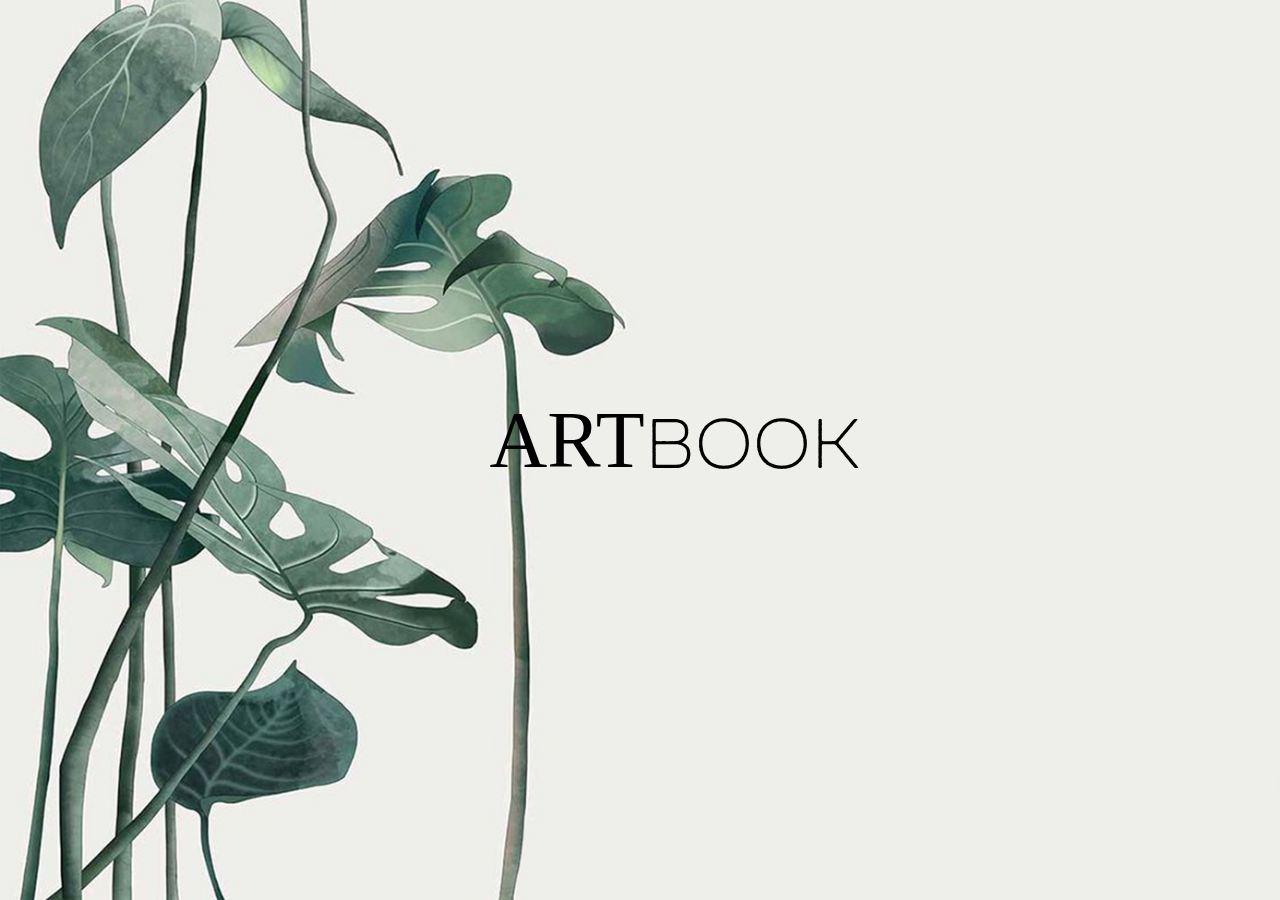
<file: index.html>
<!DOCTYPE html>
<html lang="en" class="no-js">
	<head>
		<meta charset="UTF-8" />
		<title>ArtBook</title>
		<link rel="stylesheet" type="text/css" href="css/base1.css" />
	</head>
	<body class="loading">
		<svg class="hidden">
			<symbol id="icon-menu" viewBox="0 0 119 25">
				<title>menu</title>
				<path d="M36,8 L36,0 L100,0 L100,8 L36,8 Z M0,8 L0,0 L24,0 L24,8 L0,8 Z M0,28 L0,20 L71,20 L71,28 L0,28 Z"/>
			</symbol>
			<symbol id="icon-close" viewBox="0 0 24 24">
				<title>close</title>
				<path d="M24 1.485L22.515 0 12 10.515 1.485 0 0 1.485 10.515 12 0 22.515 1.485 24 12 13.484 22.515 24 24 22.515 13.484 12z"/>
			</symbol>
		</svg>
		<main>
			<div class="content" style="background-image: url(fon.jpg); background-size: cover;">

	<div class="logo">
	<span>ART</span>
	<span>Book</span>		
	</div>	
			</div>
		
		</main>
		<script src="js/imagesloaded.pkgd.min.js"></script>
		<script src="js/TweenMax.min.js"></script>
		<script src="js/demo.js"></script>
	</body>
</html>
</file>
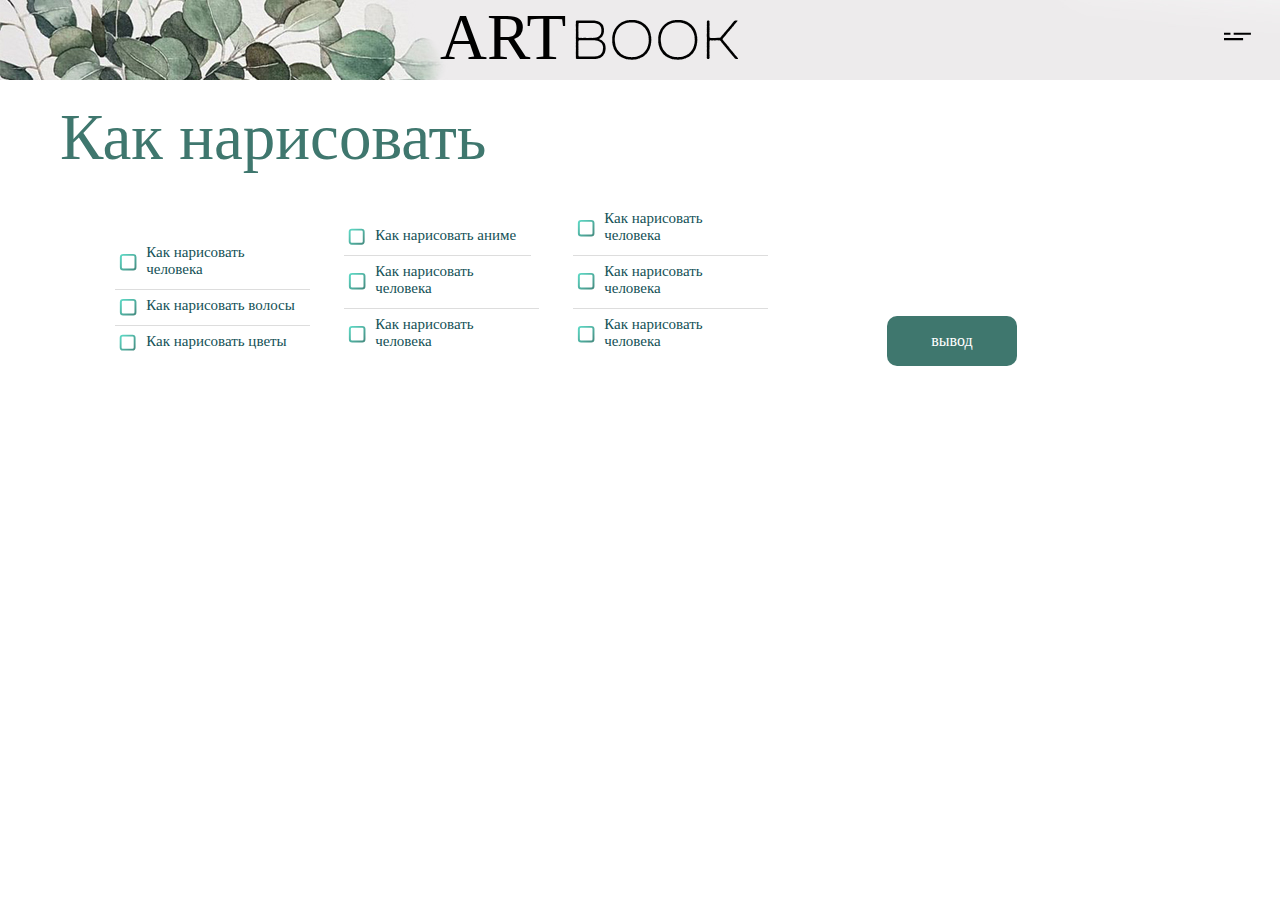
<file: how_draw/how_draw.html>
<!DOCTYPE html>
<html lang="en" class="no-js">
	<head>
		<meta charset="UTF-8" />
		<title>ArtBook</title>
		    <!-- <link rel="stylesheet" href="https://cdnjs.cloudflare.com/ajax/libs/normalize/5.0.0/normalize.min.css"> -->
		<link rel="stylesheet" type="text/css" href="base1.css" />
		<link rel="stylesheet" type="text/css" href="../css/lesson.css" />
	</head>
	<body class="loading">
		<svg class="hidden">
			<symbol id="icon-menu" viewBox="0 0 119 25">
				<title>menu</title>
				<path d="M36,8 L36,0 L100,0 L100,8 L36,8 Z M0,8 L0,0 L24,0 L24,8 L0,8 Z M0,28 L0,20 L71,20 L71,28 L0,28 Z"/>
			</symbol>
			<symbol id="icon-close" viewBox="0 0 24 24">
				<title>close</title>
				<path d="M24 1.485L22.515 0 12 10.515 1.485 0 0 1.485 10.515 12 0 22.515 1.485 24 12 13.484 22.515 24 24 22.515 13.484 12z"/>
			</symbol>
		</svg>
		<main>
			<!-- <div class="content" style="background-image: url(menu.jpg); background-size: cover;"> -->

			<nav class="menu">
				<div class="menu__item menu__item--1" data-direction="bt">
					<div class="menu__item-inner">
						<div class="mainmenu">
							<a href="#" class="mainmenu__item">Уроки рисования</a>
							<a href="#" class="mainmenu__item">форум</a>
							<a href="#" class="mainmenu__item">поиск</a>
						</div>
					</div>
				</div>
				<div class="menu__item menu__item--2" data-direction="lr">
					<div class="menu__item-inner">
						<div class="menu__item-map"></div>
						<a href="#" class="menu__item-hoverlink">О блоге</a>
					</div>
				</div>
				<div class="menu__item menu__item--3" data-direction="bt">
					<div class="menu__item-inner">
						<div class="sidemenu">
							<span class="sidemenu__item-inner" style="text-transform: uppercase;letter-spacing: 0.15rem;font-size: 0.85rem;">Как нарисовать:</span>
							<a href="#" class="sidemenu__item"><span class="sidemenu__item-inner">Человека</span></a>
							<a href="#" class="sidemenu__item"><span class="sidemenu__item-inner">Волосы</span></a>
							<a href="#" class="sidemenu__item"><span class="sidemenu__item-inner">Цветы</span></a>
							<a href="#" class="sidemenu__item"><span class="sidemenu__item-inner">Аниме</span></a>
							<a href="#" class="sidemenu__item"><span class="sidemenu__item-inner">Губы</span></a>
							<a href="#" class="sidemenu__item"><span class="sidemenu__item-inner">Нос </span></a>
							<a href="#" class="sidemenu__item"><span class="sidemenu__item-inner">...</span></a>
						</div>
					</div>
				</div>
				<div class="menu__item menu__item--4" data-direction="rl">
					<div class="menu__item-inner">
						<a href="register.html" class="menu__item-link">Регистрация/ <br> Вход</a>
					</div>
				</div>
				<div class="menu__item menu__item--5" data-direction="tb">
					<div class="menu__item-inner">
						<p class="quote">Art is an effort to create, beside the real world, a more human world.</p>
					</div>
				</div>
				<button class="action action--menu"><svg class="icon icon--menu"><use xlink:href="#icon-menu"></use></svg></button>
				<button class="action action--close"><svg class="icon icon--close"><use xlink:href="#icon-close"></use></svg></button>
			</nav>
		</main>

					<div class="conten" style="background-color: white; background-size: cover;">
						<div class="menu_photo">
				<img src="menu1.jpg"  ></div>


	<div class="logo1">
	<span>ART</span>
	<span>Book</span>		
	</div>	</div>
			<div class="lesson"> Как нарисовать</div>


<form action="how_draw.php" method="post">
		<svg viewBox="0 0 0 0" style="position: absolute; z-index: -1; opacity: 0;">
  <defs>
    <linearGradient id="boxGradient" gradientUnits="userSpaceOnUse" x1="0" y1="0" x2="25" y2="25">
      <stop offset="0%"   stop-color="#65f3dc"/>
      <stop offset="100%" stop-color="#3f776e"/>
    </linearGradient>

    <linearGradient id="lineGradient">
      <stop offset="0%"    stop-color="#3f776e"/>
      <stop offset="100%"  stop-color="#65f3dc"/>
    </linearGradient>

    <path id="todo__line" stroke="url(#lineGradient)" d="M21 12.3h168v0.1z"></path>
    <path id="todo__box" stroke="url(#boxGradient)" d="M21 12.7v5c0 1.3-1 2.3-2.3 2.3H8.3C7 20 6 19 6 17.7V7.3C6 6 7 5 8.3 5h10.4C20 5 21 6 21 7.3v5.4"></path>
    <path id="todo__check" stroke="url(#boxGradient)" d="M10 13l2 2 5-5"></path>
    <circle id="todo__circle" cx="13.5" cy="12.5" r="10"></circle>
  </defs>
</svg>


<div class="todo-list"  style="margin-left: 100px;" >
  <label class="todo">
    <input class="todo__state" type="checkbox" name="art[]" value="1" />
    
    <svg xmlns="http://www.w3.org/2000/svg" xmlns:xlink="http://www.w3.org/1999/xlink" viewBox="0 0 200 25" class="todo__icon">
      <use xlink:href="#todo__line" class="todo__line"></use>
      <use xlink:href="#todo__box" class="todo__box"></use>
      <use xlink:href="#todo__check" class="todo__check"></use>
      <use xlink:href="#todo__circle" class="todo__circle"></use>
    </svg>

    <div class="todo__text">Как нарисовать человека</div>
    
  </label>

  <label class="todo">

    <input class="todo__state" type="checkbox" name="art[]" value="2"/>

    <svg xmlns="http://www.w3.org/2000/svg" xmlns:xlink="http://www.w3.org/1999/xlink" viewBox="0 0 200 25" class="todo__icon">
      <use xlink:href="#todo__line" class="todo__line"></use>
      <use xlink:href="#todo__box" class="todo__box"></use>
      <use xlink:href="#todo__check" class="todo__check"></use>
      <use xlink:href="#todo__circle" class="todo__circle"></use>
    </svg>

    <div class="todo__text">Как нарисовать волосы</div>
    
  </label>

  <label class="todo">
    <input class="todo__state" type="checkbox" name="art[]" value="3"/>
    
    <svg xmlns="http://www.w3.org/2000/svg" xmlns:xlink="http://www.w3.org/1999/xlink" viewBox="0 0 200 25" class="todo__icon">
      <use xlink:href="#todo__line" class="todo__line"></use>
      <use xlink:href="#todo__box" class="todo__box"></use>
      <use xlink:href="#todo__check" class="todo__check"></use>
      <use xlink:href="#todo__circle" class="todo__circle"></use>
    </svg>
    
    <div class="todo__text">Как нарисовать цветы</div>
  </label>

</div>




<div class="todo-list">
  <label class="todo">
    <input class="todo__state" type="checkbox" name="art[]" value="4"/>
    
    <svg xmlns="http://www.w3.org/2000/svg" xmlns:xlink="http://www.w3.org/1999/xlink" viewBox="0 0 200 25" class="todo__icon">
      <use xlink:href="#todo__line" class="todo__line"></use>
      <use xlink:href="#todo__box" class="todo__box"></use>
      <use xlink:href="#todo__check" class="todo__check"></use>
      <use xlink:href="#todo__circle" class="todo__circle"></use>
    </svg>

    <div class="todo__text">Как нарисовать аниме</div>
    
  </label>

  <label class="todo">

    <input class="todo__state" type="checkbox" name="art[]" value="5"/>

    <svg xmlns="http://www.w3.org/2000/svg" xmlns:xlink="http://www.w3.org/1999/xlink" viewBox="0 0 200 25" class="todo__icon">
      <use xlink:href="#todo__line" class="todo__line"></use>
      <use xlink:href="#todo__box" class="todo__box"></use>
      <use xlink:href="#todo__check" class="todo__check"></use>
      <use xlink:href="#todo__circle" class="todo__circle"></use>
    </svg>

    <div class="todo__text">Как нарисовать человека</div>
    
  </label>

  <label class="todo">
    <input class="todo__state" type="checkbox" name="art[]" value="6"/>
    
    <svg xmlns="http://www.w3.org/2000/svg" xmlns:xlink="http://www.w3.org/1999/xlink" viewBox="0 0 200 25" class="todo__icon">
      <use xlink:href="#todo__line" class="todo__line"></use>
      <use xlink:href="#todo__box" class="todo__box"></use>
      <use xlink:href="#todo__check" class="todo__check"></use>
      <use xlink:href="#todo__circle" class="todo__circle"></use>
    </svg>
    
    <div class="todo__text">Как нарисовать человека</div>
  </label>

</div>

<div class="todo-list">
  <label class="todo">
    <input class="todo__state" type="checkbox" name="art[]" value="7"/>
    
    <svg xmlns="http://www.w3.org/2000/svg" xmlns:xlink="http://www.w3.org/1999/xlink" viewBox="0 0 200 25" class="todo__icon">
      <use xlink:href="#todo__line" class="todo__line"></use>
      <use xlink:href="#todo__box" class="todo__box"></use>
      <use xlink:href="#todo__check" class="todo__check"></use>
      <use xlink:href="#todo__circle" class="todo__circle"></use>
    </svg>

    <div class="todo__text">Как нарисовать человека</div>
    
  </label>

  <label class="todo">

    <input class="todo__state" type="checkbox" name="art[]" value="8"/>

    <svg xmlns="http://www.w3.org/2000/svg" xmlns:xlink="http://www.w3.org/1999/xlink" viewBox="0 0 200 25" class="todo__icon">
      <use xlink:href="#todo__line" class="todo__line"></use>
      <use xlink:href="#todo__box" class="todo__box"></use>
      <use xlink:href="#todo__check" class="todo__check"></use>
      <use xlink:href="#todo__circle" class="todo__circle"></use>
    </svg>

    <div class="todo__text">Как нарисовать человека</div>
    
  </label>

  <label class="todo">
    <input class="todo__state" type="checkbox" name="art[]" value="9"/>
    
    <svg xmlns="http://www.w3.org/2000/svg" xmlns:xlink="http://www.w3.org/1999/xlink" viewBox="0 0 200 25" class="todo__icon">
      <use xlink:href="#todo__line" class="todo__line"></use>
      <use xlink:href="#todo__box" class="todo__box"></use>
      <use xlink:href="#todo__check" class="todo__check"></use>
      <use xlink:href="#todo__circle" class="todo__circle"></use>
    </svg>
    
    <div class="todo__text">Как нарисовать человека</div>
  </label>

</div>
<input type="submit" value="вывод" name="sub" class="button" />

</form>



		<script src="../js/imagesloaded.pkgd.min.js"></script>
		<script src="../js/TweenMax.min.js"></script>
		<script src="../js/demo.js"></script>
		<script src="../js/chek.js"></script>
	</body>
</html>
</file>
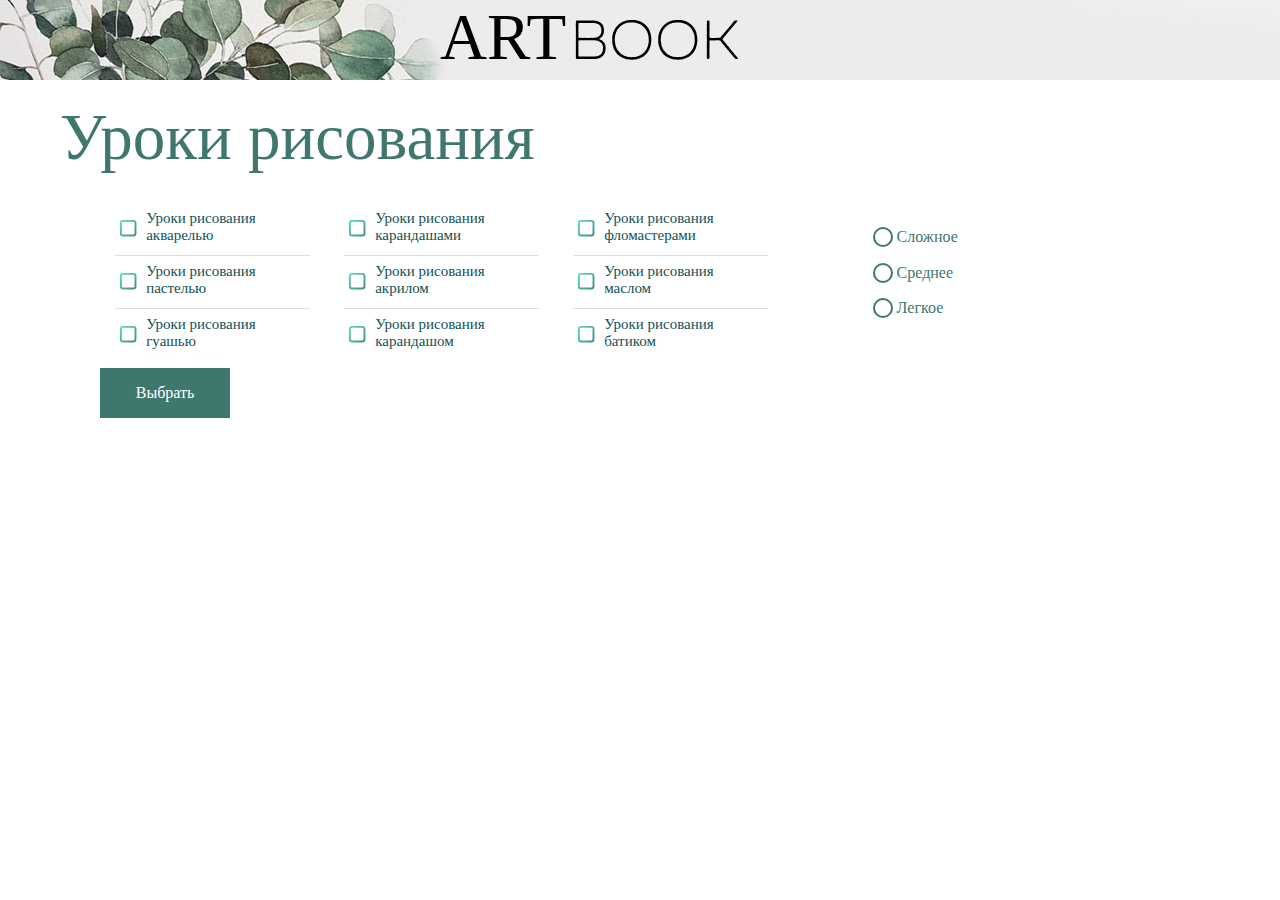
<file: lessons_art/lessons_art.html>
<!DOCTYPE html>
<html lang="en" class="no-js">
	<head>
		<meta charset="UTF-8" />
		<title>ArtBook</title>
		<link rel="stylesheet" type="text/css" href="../css/base1.css" />
		<link rel="stylesheet" type="text/css" href="../css/lesson.css" />
    <link rel="stylesheet" type="text/css" href="../css/radiobutton.css" />
	</head>

	<body class="loading">
		<svg class="hidden">
			<symbol id="icon-menu" viewBox="0 0 119 25">
				<title>menu</title>
				<path d="M36,8 L36,0 L100,0 L100,8 L36,8 Z M0,8 L0,0 L24,0 L24,8 L0,8 Z M0,28 L0,20 L71,20 L71,28 L0,28 Z"/>
			</symbol>
			<symbol id="icon-close" viewBox="0 0 24 24">
				<title>close</title>
				<path d="M24 1.485L22.515 0 12 10.515 1.485 0 0 1.485 10.515 12 0 22.515 1.485 24 12 13.484 22.515 24 24 22.515 13.484 12z"/>
			</symbol>
		</svg>
		<main>
					<div class="conten" style="background-color: white; background-size: cover;">
						<div class="menu_photo">
				<img src="menu1.jpg"  ></div>


	<div class="logo1">
	<span>ART</span>
	<span>Book</span>		
	</div>	</div>
			<div class="lesson"> Уроки рисования</div>


<form action="lessons_art.php" method="post">
	<div class="filter">
		<div class="categories">
	<svg viewBox="0 0 0 0" style="position: absolute; z-index: -1; opacity: 0;">
  <defs>
    <linearGradient id="boxGradient" gradientUnits="userSpaceOnUse" x1="0" y1="0" x2="25" y2="25">
      <stop offset="0%"   stop-color="#65f3dc"/>
      <stop offset="100%" stop-color="#3f776e"/>
    </linearGradient>

    <linearGradient id="lineGradient">
      <stop offset="0%"    stop-color="#3f776e"/>
      <stop offset="100%"  stop-color="#65f3dc"/>
    </linearGradient>

    <path id="todo__line" stroke="url(#lineGradient)" d="M21 12.3h168v0.1z"></path>
    <path id="todo__box" stroke="url(#boxGradient)" d="M21 12.7v5c0 1.3-1 2.3-2.3 2.3H8.3C7 20 6 19 6 17.7V7.3C6 6 7 5 8.3 5h10.4C20 5 21 6 21 7.3v5.4"></path>
    <path id="todo__check" stroke="url(#boxGradient)" d="M10 13l2 2 5-5"></path>
    <circle id="todo__circle" cx="13.5" cy="12.5" r="10"></circle>
  </defs>
</svg>


<div class="todo-list"  style="margin-left: 100px;" >
  <label class="todo">
    <input class="todo__state" type="checkbox" name="art[]" value="1" />
    
    <svg xmlns="http://www.w3.org/2000/svg" xmlns:xlink="http://www.w3.org/1999/xlink" viewBox="0 0 200 25" class="todo__icon">
      <use xlink:href="#todo__line" class="todo__line"></use>
      <use xlink:href="#todo__box" class="todo__box"></use>
      <use xlink:href="#todo__check" class="todo__check"></use>
      <use xlink:href="#todo__circle" class="todo__circle"></use>
    </svg>

    <div class="todo__text">Уроки рисования акварелью</div>
    
  </label>

  <label class="todo">

    <input class="todo__state" type="checkbox" name="art[]" value="2"/>

    <svg xmlns="http://www.w3.org/2000/svg" xmlns:xlink="http://www.w3.org/1999/xlink" viewBox="0 0 200 25" class="todo__icon">
      <use xlink:href="#todo__line" class="todo__line"></use>
      <use xlink:href="#todo__box" class="todo__box"></use>
      <use xlink:href="#todo__check" class="todo__check"></use>
      <use xlink:href="#todo__circle" class="todo__circle"></use>
    </svg>

    <div class="todo__text">Уроки рисования пастелью</div>
    
  </label>

  <label class="todo">
    <input class="todo__state" type="checkbox" name="art[]" value="3"/>
    
    <svg xmlns="http://www.w3.org/2000/svg" xmlns:xlink="http://www.w3.org/1999/xlink" viewBox="0 0 200 25" class="todo__icon">
      <use xlink:href="#todo__line" class="todo__line"></use>
      <use xlink:href="#todo__box" class="todo__box"></use>
      <use xlink:href="#todo__check" class="todo__check"></use>
      <use xlink:href="#todo__circle" class="todo__circle"></use>
    </svg>
    
    <div class="todo__text">Уроки рисования гуашью</div>
  </label>

</div>




<div class="todo-list">
  <label class="todo">
    <input class="todo__state" type="checkbox" name="art[]" value="4"/>
    
    <svg xmlns="http://www.w3.org/2000/svg" xmlns:xlink="http://www.w3.org/1999/xlink" viewBox="0 0 200 25" class="todo__icon">
      <use xlink:href="#todo__line" class="todo__line"></use>
      <use xlink:href="#todo__box" class="todo__box"></use>
      <use xlink:href="#todo__check" class="todo__check"></use>
      <use xlink:href="#todo__circle" class="todo__circle"></use>
    </svg>

    <div class="todo__text">Уроки рисования карандашами</div>
    
  </label>

  <label class="todo">

    <input class="todo__state" type="checkbox" name="art[]" value="5"/>

    <svg xmlns="http://www.w3.org/2000/svg" xmlns:xlink="http://www.w3.org/1999/xlink" viewBox="0 0 200 25" class="todo__icon">
      <use xlink:href="#todo__line" class="todo__line"></use>
      <use xlink:href="#todo__box" class="todo__box"></use>
      <use xlink:href="#todo__check" class="todo__check"></use>
      <use xlink:href="#todo__circle" class="todo__circle"></use>
    </svg>

    <div class="todo__text">Уроки рисования акрилом</div>
    
  </label>

  <label class="todo">
    <input class="todo__state" type="checkbox" name="art[]" value="6"/>
    
    <svg xmlns="http://www.w3.org/2000/svg" xmlns:xlink="http://www.w3.org/1999/xlink" viewBox="0 0 200 25" class="todo__icon">
      <use xlink:href="#todo__line" class="todo__line"></use>
      <use xlink:href="#todo__box" class="todo__box"></use>
      <use xlink:href="#todo__check" class="todo__check"></use>
      <use xlink:href="#todo__circle" class="todo__circle"></use>
    </svg>
    
    <div class="todo__text">Уроки рисования карандашом</div>
  </label>

</div>

<div class="todo-list">
  <label class="todo">
    <input class="todo__state" type="checkbox" name="art[]" value="7"/>
    
    <svg xmlns="http://www.w3.org/2000/svg" xmlns:xlink="http://www.w3.org/1999/xlink" viewBox="0 0 200 25" class="todo__icon">
      <use xlink:href="#todo__line" class="todo__line"></use>
      <use xlink:href="#todo__box" class="todo__box"></use>
      <use xlink:href="#todo__check" class="todo__check"></use>
      <use xlink:href="#todo__circle" class="todo__circle"></use>
    </svg>

    <div class="todo__text">Уроки рисования фломастерами</div>
    
  </label>

  <label class="todo">

    <input class="todo__state" type="checkbox" name="art[]" value="8"/>

    <svg xmlns="http://www.w3.org/2000/svg" xmlns:xlink="http://www.w3.org/1999/xlink" viewBox="0 0 200 25" class="todo__icon">
      <use xlink:href="#todo__line" class="todo__line"></use>
      <use xlink:href="#todo__box" class="todo__box"></use>
      <use xlink:href="#todo__check" class="todo__check"></use>
      <use xlink:href="#todo__circle" class="todo__circle"></use>
    </svg>

    <div class="todo__text">Уроки рисования маслом</div>
    
  </label>

  <label class="todo">
    <input class="todo__state" type="checkbox" name="art[]" value="9"/>
    
    <svg xmlns="http://www.w3.org/2000/svg" xmlns:xlink="http://www.w3.org/1999/xlink" viewBox="0 0 200 25" class="todo__icon">
      <use xlink:href="#todo__line" class="todo__line"></use>
      <use xlink:href="#todo__box" class="todo__box"></use>
      <use xlink:href="#todo__check" class="todo__check"></use>
      <use xlink:href="#todo__circle" class="todo__circle"></use>
    </svg>
    
    <div class="todo__text">Уроки рисования батиком</div>
  </label>

</div>
</div>
<div class="cntr">
    <label for="rdo-1" class="btn-radio">
      <input type="radio" id="rdo-1" name="radio-grp" value="1">
      <svg width="20px" height="20px">
        <circle cx="10" cy="10" r="9"></circle>
        <path d="M10,7 C8.34314575,7 7,8.34314575 7,10 C7,11.6568542 8.34314575,13 10,13 C11.6568542,13 13,11.6568542 13,10 C13,8.34314575 11.6568542,7 10,7 Z" class="inner"></path>
        <path d="M10,1 L10,1 L10,1 C14.9705627,1 19,5.02943725 19,10 L19,10 L19,10 C19,14.9705627 14.9705627,19 10,19 L10,19 L10,19 C5.02943725,19 1,14.9705627 1,10 L1,10 L1,10 C1,5.02943725 5.02943725,1 10,1 L10,1 Z" class="outer"></path>
      </svg>
      <span>Сложное</span>
    </label>
    <label for="rdo-2" class="btn-radio">
      <input type="radio" id="rdo-2" name="radio-grp" value="2">
      <svg width="20px" height="20px" viewBox="0 0 20 20">
        <circle cx="10" cy="10" r="9"></circle>
        <path d="M10,7 C8.34314575,7 7,8.34314575 7,10 C7,11.6568542 8.34314575,13 10,13 C11.6568542,13 13,11.6568542 13,10 C13,8.34314575 11.6568542,7 10,7 Z" class="inner"></path>
        <path d="M10,1 L10,1 L10,1 C14.9705627,1 19,5.02943725 19,10 L19,10 L19,10 C19,14.9705627 14.9705627,19 10,19 L10,19 L10,19 C5.02943725,19 1,14.9705627 1,10 L1,10 L1,10 C1,5.02943725 5.02943725,1 10,1 L10,1 Z" class="outer"></path>
      </svg>
      <span>Среднее</span>
    </label>
    <label for="rdo-3" class="btn-radio">
      <input type="radio" id="rdo-3" name="radio-grp" value="3">
      <svg width="20px" height="20px" viewBox="0 0 20 20">
        <circle cx="10" cy="10" r="9"></circle>
        <path d="M10,7 C8.34314575,7 7,8.34314575 7,10 C7,11.6568542 8.34314575,13 10,13 C11.6568542,13 13,11.6568542 13,10 C13,8.34314575 11.6568542,7 10,7 Z" class="inner"></path>
        <path d="M10,1 L10,1 L10,1 C14.9705627,1 19,5.02943725 19,10 L19,10 L19,10 C19,14.9705627 14.9705627,19 10,19 L10,19 L10,19 C5.02943725,19 1,14.9705627 1,10 L1,10 L1,10 C1,5.02943725 5.02943725,1 10,1 L10,1 Z" class="outer"></path>
      </svg>
      <span>Легкое</span>
    </label>
  </div>
</div>
<input type="submit" value="Выбрать" name="sub" class="button" />

</form>

 

		<script src="../js/imagesloaded.pkgd.min.js"></script>
		<script src="../js/TweenMax.min.js"></script>
		<script src="../js/demo.js"></script>
		<script src="../js/chek.js"></script>
	</body>
</html>
</file>
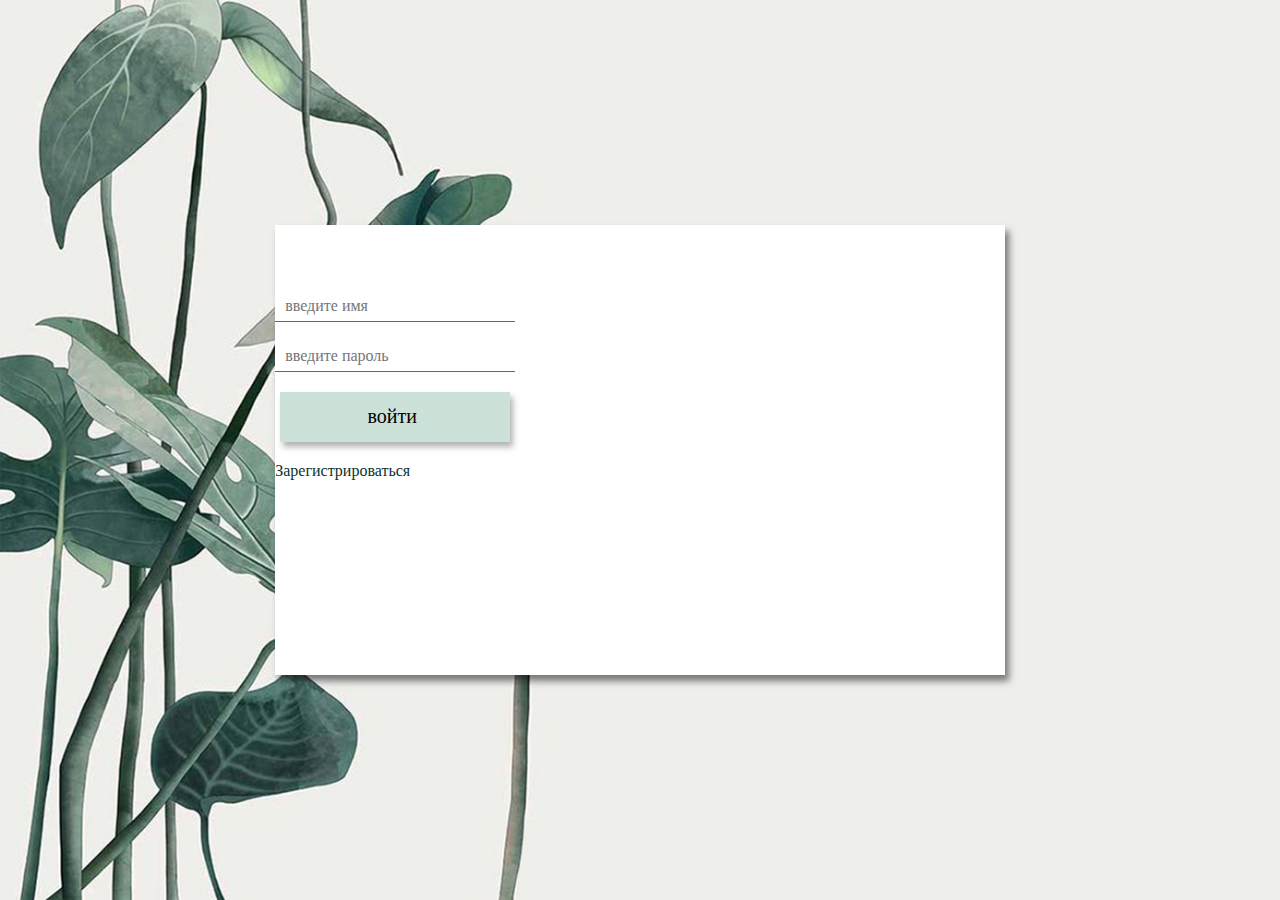
<file: register/authorization.html>
<!DOCTYPE html>
<html lang="en" class="no-js">
	<head>
		<meta charset="UTF-8" />
		<title>ArtBook</title>
		<link rel="stylesheet" type="text/css" href="../css/base.css" />
		<link rel="stylesheet" type="text/css" href="register.css" />
	</head>
	<body class="loading">
		<svg class="hidden">
			<symbol id="icon-menu" viewBox="0 0 119 25">
				<title>menu</title>
				<path d="M36,8 L36,0 L100,0 L100,8 L36,8 Z M0,8 L0,0 L24,0 L24,8 L0,8 Z M0,28 L0,20 L71,20 L71,28 L0,28 Z"/>
			</symbol>
			<symbol id="icon-close" viewBox="0 0 24 24">
				<title>close</title>
				<path d="M24 1.485L22.515 0 12 10.515 1.485 0 0 1.485 10.515 12 0 22.515 1.485 24 12 13.484 22.515 24 24 22.515 13.484 12z"/>
			</symbol>
		</svg>
		<main>
			<div class="content" style="background-image: url(fon.jpg); background-size: cover;">
				<div class="forma">

						<form action="auth_in.php" method="post">
							<h2>Авторизация</h2>
							<input type="text" name="name" placeholder="Введите имя" required pattern="[A-Za-zА-Яа-яЁё ]{2,30}">
							<br>
							<input type="password" name="password" placeholder="Введите пароль">
							<br>
							<input type="submit" name="button" class="button" value="Войти">
							<a href="reg.php"><br>Зарегистрироваться</a>
						</form>

			</div>
			</div>
		</main>
		<script src="../js/imagesloaded.pkgd.min.js"></script>
		<script src="../js/TweenMax.min.js"></script>
		<script src="../js/demo.js"></script>
	</body>
</html>
</file>
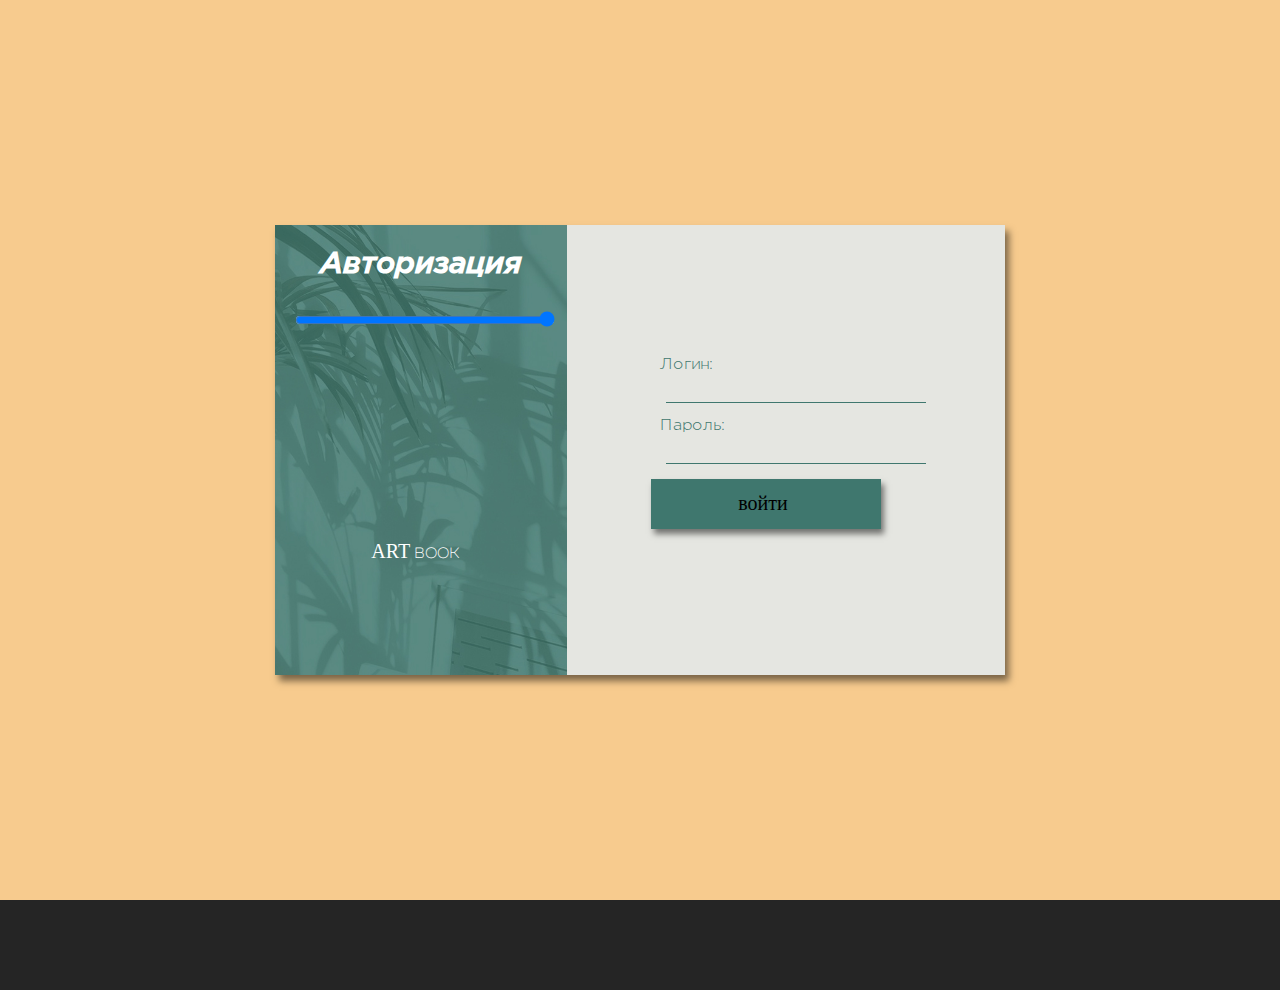
<file: register/register.html>
<!DOCTYPE html>
<html lang="en" class="no-js">
	<head>
		<meta charset="UTF-8" />
		<title>ArtBook</title>
		<link rel="stylesheet" type="text/css" href="../css/base.css" />
		<link rel="stylesheet" type="text/css" href="t.css" />
	</head>
	<body class="loading">
		<svg class="hidden">
			<symbol id="icon-menu" viewBox="0 0 119 25">
				<title>menu</title>
				<path d="M36,8 L36,0 L100,0 L100,8 L36,8 Z M0,8 L0,0 L24,0 L24,8 L0,8 Z M0,28 L0,20 L71,20 L71,28 L0,28 Z"/>
			</symbol>
			<symbol id="icon-close" viewBox="0 0 24 24">
				<title>close</title>
				<path d="M24 1.485L22.515 0 12 10.515 1.485 0 0 1.485 10.515 12 0 22.515 1.485 24 12 13.484 22.515 24 24 22.515 13.484 12z"/>
			</symbol>
		</svg>
	<main>
		<div class="content" style="background: #f7cb8e;" >
			<div class="con">
			<div class="forma">
				<div class="lpart">
					<h2>
					Регистрация
					</h2>
					<p>Зарегистрируйтесь на ArtBOOK, 
						чтобы учавствовать в обсуждении 
						и узнавать ответы на самые 
						творческие вопросы</p>

						<input type="range" min="1" max="2" onchange="changeLogin(this)" value="2">
						<div class="logo1">
								<span>ART</span>
								<span>Book</span>		
								</div>
				</div>
				<div class="rpart">
						<form action="register.php" method="post" >
							<p class="txt">Логин:</p>
							<input type="text" name="name" required pattern="[A-Za-zА-Яа-яЁё ]{2,30}">
							<p class="txt">Email:</p>
							<input type="email" name="email" required>
							<p class="txt">Пароль:</p>
							<input type="password" name="password">
							<p class="txt">Подтвердите пароль:</p>
							<input type="password" name="confirm_password">
							<input type="submit" name="button" class="button" value="Зарегистрироваться">
						</form>
						</div>
			</div>
		</div>

<div class="con1 con1-open">
		<div class="forma">
						<div class="lpart">
							<h2>
							Авторизация
							</h2>
<!-- 							<p>Блаб лаб лвбла бла бла бла увп вм вм пвмыв кпвпукв укпмквпв вмв высвы уацуаыв</p> -->
								<input type="range" min="1" max="2" onchange="changeSignUp(this)" >
								<div class="logo1">
								<span>ART</span>
								<span>Book</span>		
								</div>
						</div>
				<div class="rpart">
								<form action="auth_in.php" method="post">
									<p class="txt">Логин:</p>
									<input type="text" name="name" required pattern="[A-Za-zА-Яа-яЁё ]{2,30}">
									<p class="txt">Пароль:</p>
									<input type="password" name="password">
									<br>
									<input type="submit" name="button" class="button" value="Войти">
								</form>
</div>
					</div>
		</div>

</div>
			</div>			
		</main>
		<script>
var sing = document.querySelector('.con1');
var popup = document.querySelector('.con');

			function changeLogin(slider) {
				var sliderVal=slider.value;
				if (slider.value==2) {
					popup.classList.remove('con-open');
					sing.classList.add('con1-open');
					return slider.value=1;
				}
			};
			function changeSignUp(slider) {
				var sliderVal=slider.value;
				if (slider.value==1) {
					sing.classList.remove('con1-open');
					popup.classList.add('con-open');
					return slider.value=2;
				}
			};
		</script>
		<script src="../js/imagesloaded.pkgd.min.js"></script>
		<script src="../js/TweenMax.min.js"></script>
		<script src="../js/demo.js"></script>
	</body>
</html>
</file>
<file: css/base1.css>
article,aside,details,figcaption,figure,footer,header,hgroup,main,nav,section,summary{display:block;}audio,canvas,video{display:inline-block;}audio:not([controls]){display:none;height:0;}[hidden]{display:none;}html{font-family:"Gotham Pro";-ms-text-size-adjust:100%;-webkit-text-size-adjust:100%;}body{margin:0;}a:focus{outline:thin dotted;}a:active,a:hover{outline:0;}h1{font-size:2em;margin:0.67em 0;}abbr[title]{border-bottom:1px dotted;}b,strong{font-weight:bold;}dfn{font-style:italic;}hr{-moz-box-sizing:content-box;box-sizing:content-box;height:0;}mark{background:#ff0;color:#000;}code,kbd,pre,samp{font-family:monospace,serif;font-size:1em;}pre{white-space:pre-wrap;}q{quotes:"\201C" "\201D" "\2018" "\2019";}small{font-size:80%;}sub,sup{font-size:75%;line-height:0;position:relative;vertical-align:baseline;}sup{top:-0.5em;}sub{bottom:-0.25em;}img{border:0;}svg:not(:root){overflow:hidden;}figure{margin:0;}fieldset{border:1px solid #c0c0c0;margin:0 2px;padding:0.35em 0.625em 0.75em;}legend{border:0;padding:0;}button,input,select,textarea{font-family:inherit;font-size:100%;margin:0;}button,input{line-height:normal;}button,select{text-transform:none;}button,html input[type="button"],input[type="reset"],input[type="submit"]{-webkit-appearance:button;cursor:pointer;}button[disabled],html input[disabled]{cursor:default;}input[type="checkbox"],input[type="radio"]{box-sizing:border-box;padding:0;}input[type="search"]{-webkit-appearance:textfield;-moz-box-sizing:content-box;-webkit-box-sizing:content-box;box-sizing:content-box;}input[type="search"]::-webkit-search-cancel-button,input[type="search"]::-webkit-search-decoration{-webkit-appearance:none;}button::-moz-focus-inner,input::-moz-focus-inner{border:0;padding:0;}textarea{overflow:auto;vertical-align:top;}table{border-collapse:collapse;border-spacing:0;}
*,
*::after,
*::before {
	box-sizing: border-box;
}

body {
	--color-text: black;
	--color-bg: #252525;
	--color-link: #0a332c;
	--color-link-hover: #f9a938;
	--color-bg-item1: #e5e6e1;
	--color-bg-item2: #2c35b7;
	--color-bg-item3: #cce2d8;
	/*--color-bg-item4: #eeefea;*/
	--color-bg-item5: #3f776e;
	--color-item-alt: #494d54;
	--color-quote: #1b403a;
	--color-info: #57535a;
	--color-title: #e23434;
	--color-tagline: #e2e2e2;
	/*font-family: "europa", Futura, Arial, sans-serif;*/
	min-height: 100vh;
	color: #57585c;
	color: var(--color-text);
	background-color: #fff;
	background-color: var(--color-bg);

	padding: 6rem 0 0 0;
	-webkit-font-smoothing: antialiased;
	-moz-osx-font-smoothing: grayscale;
}

/* Page Loader */
.js .loading::before {
	content: '';
	position: fixed;
	z-index: 100000;
	top: 0;
	left: 0;
	width: 100%;
	height: 100%;
	background: var(--color-bg);
}

.js .loading::after {
	content: '';
	position: fixed;
	z-index: 100000;
	top: 50%;
	left: 50%;
	width: 60px;
	height: 60px;
	margin: -30px 0 0 -30px;
	pointer-events: none;
	border-radius: 50%;
	opacity: 0.4;
	background: var(--color-link);
	animation: loaderAnim 0.7s linear infinite alternate forwards;
}

@keyframes loaderAnim {
	to {
		opacity: 1;
		transform: scale3d(0.5,0.5,1);
	}
}


a {
	text-decoration: none;
	color: var(--color-link);
	outline: none;
	transition: color 0.2s;
}

a:hover,
a:focus {
	color: var(--color-link-hover);
}

button:focus,
a:focus {
	outline: none;
}

.hidden {
	position: absolute;
	/*overflow: hidden;*/
	width: 0;
	height: 0;
	pointer-events: none;
}

/* Icons */
.icon {
	display: block;
	width: 1.5em;
	height: 1.5em;
	margin: 0 auto;
	/*fill: currentCSolor;*/
}

/* Header */
.codrops-header {
	position: relative;
	z-index: 100;
	display: flex;
	align-items: center;
	justify-content: center;
	justify-items: center;
	align-self: start;
}

.codrops-header__title {
	font-size: 1rem;
	line-height: 1;
	font-weight: normal;
	margin: 0 1rem;
}

.info {
	display: block;
	grid-area: info;
	margin: 1rem 0;
	justify-self: end;
	text-align: center;
}

@font-face {
    font-family: Zing Sans Rust Light Demo; /* Имя шрифта */
    src: url('ZingSansRustLDemo-Base.otf'); /* Путь к файлу со шрифтом */
   }

.logo{
	display: flex;
	align-items: center; 
	justify-content: center;
	height: 100%;
	width: 100%;
}

.logo span:nth-child(1){
	margin-left: 70px;
	margin-top: -20px;
	font-size: 80px;
	font-family: Papyrus;
}

.logo span:nth-child(2){
	/*padding-top: 200px;*/
	/*margin-top: -200px;*/
	font-size: 70px;
	font-family: Zing Sans Rust Light Demo;
}


.action {
	background: none;
	border: 0;
	color: #fff;
	cursor: pointer;
	padding: 0;
}

.action--menu {
	pointer-events: auto;
	position: absolute;
	top: 1.5rem;
	right: 1.5rem;
	z-index: 1000;
}

.menu--open .action--menu {
	pointer-events: none;
}

.action--close {
	position: absolute;
	top: 1.5rem;
	right: 1.75rem;
	z-index: 1000;
	opacity: 0;
	padding: 0 0.5rem;
}

.icon--menu {
	width: 2rem;
}

.icon--close {
	width: 1rem;
}

.menu {
	text-align: center;
	width: 100%;
	height: 100vh;
	overflow: hidden;
	position: fixed;
	top: 0;
	left: 0;
	z-index: 200;
	display: grid;
	grid-template-columns: 100%;
	grid-template-rows: repeat(3,33.33%);
	pointer-events: none;
}

.menu--open {
	pointer-events: auto;
}

.menu__item {
	width: 100%;
	position: relative;
	overflow: hidden;
}

.menu__item-inner {
	overflow: hidden;
	transform: translate3d(100%,0,0);
	height: 100%;
	width: 100%;
	position: relative;
	display: flex;
	flex-direction: column;
	justify-content: center;
}

.menu__item--1 .menu__item-inner {
	background: var(--color-bg-item1);
}
.menu__item--2 .menu__item-inner {
	background: var(--color-bg-item2);
}
.menu__item--3 .menu__item-inner {
	background: var(--color-bg-item3);
}
/*.menu__item--4 .menu__item-inner {
	background: var(--color-bg-item4);
}*/
.menu__item--5 .menu__item-inner {
	background: var(--color-bg-item5);
}

.menu__item--4, 
.menu__item--5 {
	display: none;
}

.label {
	display: none;
}

.mainmenu__item {
	opacity: 0;
}

.mainmenu__item,
.sidemenu__item {
	position: relative;
	overflow: hidden;
	transition: color 0.1s;
	margin: 0.25rem 0;
	display: block;
}

.sidemenu__item-inner {
	display: block;
	transform: translate3d(0,100%,0);
}

.menu__item-map {
	width: 100%;
	height: 100%;
	position: absolute;
	top: 0;
	left: 0;
	background: url(../img/2.jpg) no-repeat 50% 50%;
	background-size: cover;
	transition: transform 0.8s cubic-bezier(0.2,1,0.8,1);
}


.menu__item-inner {
	width: 100%;
	height: 100%;
	position: absolute;
	top: 0;
	left: 0;
	background: url([data-uri]) no-repeat 50% 50%;
	background-size: cover;
	
}

.menu__item-inner:hover .menu__item-map {
	transform: scale3d(1.1,1.1,1);
}

.menu__item-hoverlink {
	font-weight: bold;
	text-transform: capitalize;
	position: relative;
	z-index: 1000;
	display: block;

}

.menu__item-hoverlink:hover {
	color: var(--color-link);
}

.quote {
	font-size: 1.8rem;
	padding: 1rem;
	text-align: center;
	max-width: 70%;
	color: var(--color-quote);
	font-family: "sabbath-black",serif;
}

.menu__item-link {
	text-align: left;
	align-self: flex-start;
	justify-self: start;
	font-size: 1.5rem;
	width: 100%;
	line-height: 1;
	padding: 2rem ;
	margin: 3rem 0 auto;
	display: flex;
	flex-direction: column;
	height: calc(100% - 3rem);
}

.menu__item-link::after {
	content: '\27F6';
	display: block;
	margin-top: auto;
	font-size: 0.95rem;
}

@media screen and (min-width: 53em) {
	body {
		padding: 0;
	}
	.content {
		position: relative;
		display: flex;
		flex-direction: column;
		justify-content: center;
		align-items: center;
		margin: 0 auto;
		min-height: 100vh;
		text-align: left;
	}
	.frame {
		position: fixed;
		z-index: 199;
		top: 0;
		left: 0;
		display: grid;
		align-content: space-between;
		width: 100%;
		max-width: none;
		height: 100vh;
		padding: 1.5rem;
		pointer-events: none;
		grid-template-columns: 50% 50%;
		grid-template-rows: auto auto auto;
		grid-template-areas: 
		'codropsheader info'
		'... ...'
		'github ...';
	}
	.codrops-header {
		grid-area: codropsheader;
		padding: 0;
		justify-content: start;
	}
	.codrops-links {
		margin: 0;
	}
	.frame a {
		pointer-events: auto;
	}
	.github {
		grid-area: github;
		justify-self: start;
	}
	.info {
		margin: 0 6rem 0 0;
		color: var(--color-info);
	}
	.menu {
		width: 100%;
		height: 100vh;
		overflow: hidden;
		position: fixed;
		top: 0;
		left: 0;
		grid-template-columns: 20% 30% 50%;
		grid-template-rows: 60% 40%;
		grid-template-areas: 
            "item3 item2 item1"
            "item4 item5 item1";
	}
	.menu__item {
		height: 100%;
	}
	.menu__item--1 {
		grid-area: item1;
	}
	.menu__item--2 {
		grid-area: item2;
	}
	.menu__item--3 {
		grid-area: item3;
	}
	.menu__item--4 {
		grid-area: item4;
	}
	.menu__item--5 {
		grid-area: item5;
	}
	.menu__item--4, 
	.menu__item--5 {
		display: block;
	}
	.menu__item-inner {
		align-items: center;
	}
	
	.mainmenu,
	.sidemenu {
		width: 100%;
		height: 100%;
		display: flex;
		flex-direction: column;
		align-items: center;
		justify-content: center;
	}
	.mainmenu {
		counter-reset: menuitem;
	}
	.mainmenu__item {
		font-size: 5vw;
		text-transform: lowercase;
		overflow: visible;
		margin: 0.5rem 0;
		padding: 0 0.5rem;
		position: relative;
		transition: color 0.3s;
	}

	.sidemenu__item {
		text-transform: uppercase;
		letter-spacing: 0.15rem;
		font-size: 0.85rem;
	}
	.menu__item-hoverlink {
		font-size: 1.8rem;
		text-transform: lowercase;
		border-bottom: 2px solid #0a332c;
		opacity: 0;
		transition: opacity 0.3s;
	}
	.menu__item-inner:hover .menu__item-hoverlink {
		opacity: 1;
	}
}
</file>
<file: how_draw/base1.css>
article,aside,details,figcaption,figure,footer,header,hgroup,main,nav,section,summary{display:block;}audio,canvas,video{display:inline-block;}audio:not([controls]){display:none;height:0;}[hidden]{display:none;}html{font-family:"Comfortaa";-ms-text-size-adjust:100%;-webkit-text-size-adjust:100%;}body{margin:0;}a:focus{outline:thin dotted;}a:active,a:hover{outline:0;}h1{font-size:2em;margin:0.67em 0;}abbr[title]{border-bottom:1px dotted;}b,strong{font-weight:bold;}dfn{font-style:italic;}hr{-moz-box-sizing:content-box;box-sizing:content-box;height:0;}mark{background:#ff0;color:#000;}code,kbd,pre,samp{font-family:monospace,serif;font-size:1em;}pre{white-space:pre-wrap;}q{quotes:"\201C" "\201D" "\2018" "\2019";}small{font-size:80%;}sub,sup{font-size:75%;line-height:0;position:relative;vertical-align:baseline;}sup{top:-0.5em;}sub{bottom:-0.25em;}img{border:0;}svg:not(:root){overflow:hidden;}figure{margin:0;}fieldset{border:1px solid #c0c0c0;margin:0 2px;padding:0.35em 0.625em 0.75em;}legend{border:0;padding:0;}button,input,select,textarea{font-family:inherit;font-size:100%;margin:0;}button,input{line-height:normal;}button,select{text-transform:none;}button,html input[type="button"],input[type="reset"],input[type="submit"]{-webkit-appearance:button;cursor:pointer;}button[disabled],html input[disabled]{cursor:default;}input[type="checkbox"],input[type="radio"]{box-sizing:border-box;padding:0;}input[type="search"]{-webkit-appearance:textfield;-moz-box-sizing:content-box;-webkit-box-sizing:content-box;box-sizing:content-box;}input[type="search"]::-webkit-search-cancel-button,input[type="search"]::-webkit-search-decoration{-webkit-appearance:none;}button::-moz-focus-inner,input::-moz-focus-inner{border:0;padding:0;}textarea{overflow:auto;vertical-align:top;}table{border-collapse:collapse;border-spacing:0;}
*,
*::after,
*::before {
	box-sizing: border-box;
}

body {
	--color-text: black;
	--color-bg: #252525;
	--color-link: #0a332c;
	--color-link-hover: #f9a938;
	--color-bg-item1: #e5e6e1;
	--color-bg-item2: #2c35b7;
	--color-bg-item3: #cce2d8;
	/*--color-bg-item4: #eeefea;*/
	--color-bg-item5: #3f776e;
	--color-item-alt: #494d54;
	--color-quote: #1b403a;
	--color-info: #57535a;
	--color-title: #e23434;
	--color-tagline: #e2e2e2;
	/*font-family: "europa", Futura, Arial, sans-serif;*/
	min-height: 100vh;
	color: #57585c;
	color: var(--color-text);
	background-color: #fff;
	background-color: var(--color-bg);

	padding: 6rem 0 0 0;
	-webkit-font-smoothing: antialiased;
	-moz-osx-font-smoothing: grayscale;
}

/* Page Loader */
.js .loading::before {
	content: '';
	position: fixed;
	z-index: 100000;
	top: 0;
	left: 0;
	width: 100%;
	height: 100%;
	background: var(--color-bg);
}

.js .loading::after {
	content: '';
	position: fixed;
	z-index: 100000;
	top: 50%;
	left: 50%;
	width: 60px;
	height: 60px;
	margin: -30px 0 0 -30px;
	pointer-events: none;
	border-radius: 50%;
	opacity: 0.4;
	background: var(--color-link);
	animation: loaderAnim 0.7s linear infinite alternate forwards;
}

@keyframes loaderAnim {
	to {
		opacity: 1;
		transform: scale3d(0.5,0.5,1);
	}
}


a {
	text-decoration: none;
	color: var(--color-link);
	outline: none;
	transition: color 0.2s;
}

a:hover,
a:focus {
	color: var(--color-link-hover);
}

button:focus,
a:focus {
	outline: none;
}

.hidden {
	position: absolute;
	/*overflow: hidden;*/
	width: 0;
	height: 0;
	pointer-events: none;
}

/* Icons */
.icon {
	display: block;
	width: 1.5em;
	height: 1.5em;
	margin: 0 auto;
	/*fill: currentCSolor;*/
}

/* Header */
.codrops-header {
	position: relative;
	z-index: 100;
	display: flex;
	align-items: center;
	justify-content: center;
	justify-items: center;
	align-self: start;
}

.codrops-header__title {
	font-size: 1rem;
	line-height: 1;
	font-weight: normal;
	margin: 0 1rem;
}

.info {
	display: block;
	grid-area: info;
	margin: 1rem 0;
	justify-self: end;
	text-align: center;
}

@font-face {
    font-family: Zing Sans Rust Light Demo; /* Имя шрифта */
    src: url('ZingSansRustLDemo-Base.otf'); /* Путь к файлу со шрифтом */
   }

.logo{
	display: flex;
	align-items: center; 
	justify-content: center;
	height: 100%;
	width: 100%;
}

.logo span:nth-child(1){
	margin-left: 70px;
	margin-top: -20px;
	font-size: 80px;
	font-family: Papyrus;
}

.logo span:nth-child(2){
	/*padding-top: 200px;*/
	/*margin-top: -200px;*/
	font-size: 70px;
	font-family: Zing Sans Rust Light Demo;
}


.action {
	background: none;
	border: 0;
	color: #fff;
	cursor: pointer;
	padding: 0;
}

.action--menu {
	pointer-events: auto;
	position: absolute;
	top: 1.5rem;
	right: 1.5rem;
	z-index: 1000;
}

.menu--open .action--menu {
	pointer-events: none;
}

.action--close {
	position: absolute;
	top: 1.5rem;
	right: 1.75rem;
	z-index: 1000;
	opacity: 0;
	padding: 0 0.5rem;
}

.icon--menu {
	width: 2rem;
}

.icon--close {
	width: 1rem;
}

.menu {
	text-align: center;
	width: 100%;
	height: 100vh;
	overflow: hidden;
	position: fixed;
	top: 0;
	left: 0;
	z-index: 200;
	display: grid;
	grid-template-columns: 100%;
	grid-template-rows: repeat(3,33.33%);
	pointer-events: none;
}

.menu--open {
	pointer-events: auto;
}

.menu__item {
	width: 100%;
	position: relative;
	overflow: hidden;
}

.menu__item-inner {
	overflow: hidden;
	transform: translate3d(100%,0,0);
	height: 100%;
	width: 100%;
	position: relative;
	display: flex;
	flex-direction: column;
	justify-content: center;
}

.menu__item--1 .menu__item-inner {
	background: var(--color-bg-item1);
}
.menu__item--2 .menu__item-inner {
	background: var(--color-bg-item2);
}
.menu__item--3 .menu__item-inner {
	background: var(--color-bg-item3);
}
/*.menu__item--4 .menu__item-inner {
	background: var(--color-bg-item4);
}*/
.menu__item--5 .menu__item-inner {
	background: var(--color-bg-item5);
}

.menu__item--4, 
.menu__item--5 {
	display: none;
}

.label {
	display: none;
}

.mainmenu__item {
	opacity: 0;
}

.mainmenu__item,
.sidemenu__item {
	position: relative;
	overflow: hidden;
	transition: color 0.1s;
	margin: 0.25rem 0;
	display: block;
}

.sidemenu__item-inner {
	display: block;
	transform: translate3d(0,100%,0);
}

.menu__item-map {
	width: 100%;
	height: 100%;
	position: absolute;
	top: 0;
	left: 0;
	background: url(../img/2.jpg) no-repeat 50% 50%;
	background-size: cover;
	transition: transform 0.8s cubic-bezier(0.2,1,0.8,1);
}


.menu__item-inner {
	width: 100%;
	height: 100%;
	position: absolute;
	top: 0;
	left: 0;
	background: url(../img/3.jpg) no-repeat 50% 50%;
	background-size: cover;
	
}

.menu__item-inner:hover .menu__item-map {
	transform: scale3d(1.1,1.1,1);
}

.menu__item-hoverlink {
	font-weight: bold;
	text-transform: capitalize;
	position: relative;
	z-index: 1000;
	display: block;

}

.menu__item-hoverlink:hover {
	color: var(--color-link);
}

.quote {
	font-size: 1.8rem;
	padding: 1rem;
	text-align: center;
	max-width: 70%;
	color: var(--color-quote);
	font-family: "sabbath-black",serif;
}

.menu__item-link {
	text-align: left;
	align-self: flex-start;
	justify-self: start;
	font-size: 1.5rem;
	width: 100%;
	line-height: 1;
	padding: 2rem ;
	margin: 3rem 0 auto;
	display: flex;
	flex-direction: column;
	height: calc(100% - 3rem);
}

.menu__item-link::after {
	content: '\27F6';
	display: block;
	margin-top: auto;
	font-size: 0.95rem;
}

@media screen and (min-width: 53em) {
	body {
		padding: 0;
	}
	.content {
		position: relative;
		display: flex;
		flex-direction: column;
		justify-content: center;
		align-items: center;
		margin: 0 auto;
		min-height: 100vh;
		text-align: left;
	}
	.frame {
		position: fixed;
		z-index: 199;
		top: 0;
		left: 0;
		display: grid;
		align-content: space-between;
		width: 100%;
		max-width: none;
		height: 100vh;
		padding: 1.5rem;
		pointer-events: none;
		grid-template-columns: 50% 50%;
		grid-template-rows: auto auto auto;
		grid-template-areas: 
		'codropsheader info'
		'... ...'
		'github ...';
	}
	.codrops-header {
		grid-area: codropsheader;
		padding: 0;
		justify-content: start;
	}
	.codrops-links {
		margin: 0;
	}
	.frame a {
		pointer-events: auto;
	}
	.github {
		grid-area: github;
		justify-self: start;
	}
	.info {
		margin: 0 6rem 0 0;
		color: var(--color-info);
	}
	.menu {
		width: 100%;
		height: 100vh;
		overflow: hidden;
		position: fixed;
		top: 0;
		left: 0;
		grid-template-columns: 20% 30% 50%;
		grid-template-rows: 60% 40%;
		grid-template-areas: 
            "item3 item2 item1"
            "item4 item5 item1";
	}
	.menu__item {
		height: 100%;
	}
	.menu__item--1 {
		grid-area: item1;
	}
	.menu__item--2 {
		grid-area: item2;
	}
	.menu__item--3 {
		grid-area: item3;
	}
	.menu__item--4 {
		grid-area: item4;
	}
	.menu__item--5 {
		grid-area: item5;
	}
	.menu__item--4, 
	.menu__item--5 {
		display: block;
	}
	.menu__item-inner {
		align-items: center;
	}
	
	.mainmenu,
	.sidemenu {
		width: 100%;
		height: 100%;
		display: flex;
		flex-direction: column;
		align-items: center;
		justify-content: center;
	}
	.mainmenu {
		counter-reset: menuitem;
	}
	.mainmenu__item {
		font-size: 5vw;
		text-transform: lowercase;
		overflow: visible;
		margin: 0.5rem 0;
		padding: 0 0.5rem;
		position: relative;
		transition: color 0.3s;
	}

	.sidemenu__item {
		text-transform: uppercase;
		letter-spacing: 0.15rem;
		font-size: 0.85rem;
	}
	.menu__item-hoverlink {
		font-size: 1.8rem;
		text-transform: lowercase;
		border-bottom: 2px solid #0a332c;
		opacity: 0;
		transition: opacity 0.3s;
	}
	.menu__item-inner:hover .menu__item-hoverlink {
		opacity: 1;
	}
}




.phon{
	background-color: #eeefea;
	margin-left: 2%;
	margin-top: 1%;
	width: 96%;
	
}

.post{
	display: inline-block;
	/*border: 1px solid black;*/
	width: 26%;
	padding: 0 20px;  
	margin-left: 5%;
	margin-top: 3%;
	/*display: flex;*/
	/*flex-wrap: wrap;*/
	/*align-items: center;*/
	/*height: 700px;*/
	/*box-shadow: 4px 6px 7px rgba(0,0,0,0.5);*/
	background-color: #cce2d8;
/*	-webkit-box-shadow: 0 5px 30px rgba(0, 0, 0, 0.2);
     box-shadow: 0 5px 30px rgba(0, 0, 0, 0.2);*/
    border-radius: 10px;

}

.post img{
	width: 100%;
	height: 50%;
}

.category{
	font-family: Poiret One;
	text-align: center;
}

.name{
	font-family: Poiret One;
	text-align: center;
	font-size: 20px;
	font-weight: bold;
	padding: 5 30 5 30;
}

.date{
	font-family: Poiret One;
	text-align: center;
	font-size: 12px;
}

.button{
	background:  linear-gradient(140deg, #65f3dc, #3f776e);
	border-radius: 10px;
	width: 130px;
	height: 50px;
}
</file>
<file: css/lesson.css>
body {
	overflow-x: hidden;
	background-color: white;
}

.conten{
		position: relative;
		display: flex;
		flex-direction: column;
		justify-content: center;
		align-items: center;
		/*margin: 0 auto;*/
		/*min-height: 100vh;*/
		/*text-align: left;*/
		overflow: hidden;
}

.logo1{
	/*margin-top: -160px;*/
	margin-left: 880px;
	height: 100%;
	width: 100%;
	z-index: 100;
}

.logo1 span:nth-child(1){
	font-size: 65px;
	font-family: Papyrus;
}

.logo1 span:nth-child(2){

	font-size: 55px;
	font-family: Zing Sans Rust Light Demo;
}

.menu_photo{
	text-align: center;
	width: 100%;
	/*height: 100vh;*/
	/*overflow: hidden;*/
	overflow-x: hidden;
	position: absolute;
	top: 0;
	left: 0;
	z-index: 100;
/*	display: grid;
	grid-template-columns: 100%;
	grid-template-rows: repeat(3,33.33%);
	pointer-events: none;*/
}

.lesson{
	font-size: 65px;
	color: #3f776e;
	/*margin-left: -300px;*/
	margin-left: 60px;
	margin-top: 20px;
	margin-bottom: 20px;
}


.todo-list {
	display: inline-block;
/*	border: 1px solid black;
	width: 26%;
	margin-left: 5%;
	margin-top: 3%;
	box-shadow: 4px 6px 7px rgba(0,0,0,0.5);
	background-color: white;*/
	margin-left: 200px;
  background: #FFF;
  font-size: 15px;
  max-width: 15em;
  margin:0  auto;
  padding: 0.5em 1em;
/* 
  -webkit-box-shadow: 0 5px 30px rgba(0, 0, 0, 0.2);
          box-shadow: 0 5px 30px rgba(0, 0, 0, 0.2);*/
}
.todo {
  display: inline-block;
  position: relative;
  padding: 0.5em 1em 0.7em 16%;
  margin: 0 auto;
  cursor: pointer;
  border-bottom: solid 1px #ddd;
}
.todo:last-child {
  border-bottom: none;
}
.todo__state {
  position: absolute;
  top: 0;
  left: 0;
  opacity: 0;
}
.todo__text {
  color: #135156;
  -webkit-transition: all 0.4s linear 0.4s;
  transition: all 0.4s linear 0.4s;
}
.todo__icon {
  position: absolute;
  top: 0;
  bottom: 0;
  left: 0;
  width: 100%;
  height: auto;
  margin: auto;
  fill: none;
  stroke: #27FDC7;
  stroke-width: 2;
  stroke-linejoin: round;
  stroke-linecap: round;
}
.todo__line,
.todo__box,
.todo__check {
  -webkit-transition: stroke-dashoffset 0.8s cubic-bezier(0.9, 0, 0.5, 1);
  transition: stroke-dashoffset 0.8s cubic-bezier(0.9, 0, 0.5, 1);
}
.todo__circle {
  stroke: #27FDC7;
  stroke-dasharray: 1 6;
  stroke-width: 0;
  -webkit-transform-origin: 13.5px 12.5px;
          transform-origin: 13.5px 12.5px;
  -webkit-transform: scale(0.4) rotate(0deg);
          transform: scale(0.4) rotate(0deg);
  -webkit-animation: none 0.8s linear;
          animation: none 0.8s linear;
}
@-webkit-keyframes explode {
  30% {
    stroke-width: 3;
    stroke-opacity: 1;
    -webkit-transform: scale(0.8) rotate(40deg);
            transform: scale(0.8) rotate(40deg);
  }
  100% {
    stroke-width: 0;
    stroke-opacity: 0;
    -webkit-transform: scale(1.1) rotate(60deg);
            transform: scale(1.1) rotate(60deg);
  }
}
@keyframes explode {
  30% {
    stroke-width: 3;
    stroke-opacity: 1;
    -webkit-transform: scale(0.8) rotate(40deg);
            transform: scale(0.8) rotate(40deg);
  }
  100% {
    stroke-width: 0;
    stroke-opacity: 0;
    -webkit-transform: scale(1.1) rotate(60deg);
            transform: scale(1.1) rotate(60deg);
  }
}
.todo__box {
  stroke-dasharray: 56.1053, 56.1053;
  stroke-dashoffset: 0;
  -webkit-transition-delay: 0.16s;
          transition-delay: 0.16s;
}
.todo__check {
  stroke: #27FDC7;
  stroke-dasharray: 9.8995, 9.8995;
  stroke-dashoffset: 9.8995;
  -webkit-transition-duration: 0.32s;
          transition-duration: 0.32s;
}
.todo__line {
  stroke-dasharray: 168, 1684;
  stroke-dashoffset: 168;
}
.todo__circle {
  -webkit-animation-delay: 0.56s;
          animation-delay: 0.56s;
  -webkit-animation-duration: 0.56s;
          animation-duration: 0.56s;
}
.todo__state:checked ~ .todo__text {
  -webkit-transition-delay: 0s;
          transition-delay: 0s;
  color: #de860a;
  /*opacity: 0.6;*/
}
.todo__state:checked ~ .todo__icon .todo__box {
  stroke-dashoffset: 56.1053;
  -webkit-transition-delay: 0s;
          transition-delay: 0s;
}
.todo__state:checked ~ .todo__icon .todo__line {
  stroke-dashoffset: -8;
}
.todo__state:checked ~ .todo__icon .todo__check {
  stroke-dashoffset: 0;
  -webkit-transition-delay: 0.48s;
          transition-delay: 0.48s;
}
.todo__state:checked ~ .todo__icon .todo__circle {
  -webkit-animation-name: explode;
          animation-name: explode;
}

.post{
  display: inline-block;
  border: none;
  width: 26%;
  padding: 0 20px;  
  margin-left: 5%;
  margin-top: 3%;
  margin-bottom: 3%;
  background: #e5e6e1;
  -webkit-box-shadow: 0 5px 30px rgba(0, 0, 0, 0.2);
     box-shadow: 0 5px 30px rgba(0, 0, 0, 0.2);
  height: 522px !important;

}

.post img{
  width: 100%;
  height: 50%;
  padding-top: 7%; 
}

.phhoto{
/*box-shadow: 0 5px 30px rgba(0, 0, 0, 1); */
}

.category{
  font-family: Poiret One;
  text-align: center;
}

.name{
  font-family: Poiret One;
  text-align: center;
  font-size: 20px;
  font-weight: bold;
  padding: 5 30 5 30;
}

.date{
  font-family: Poiret One;
  text-align: center;
  font-size: 12px;
}

.button{
  /*background:  linear-gradient(140deg, #65f3dc, #3f776e);*/
  background: #3f776e;
  width: 130px;
  height: 50px;
  color: white;
  margin-left: 100px;
  border: none;
}


.star{
  display: flex;
  justify-content: center;
}

.star img{
  width: 20px;
  height: 20px;
}

.filter{
  display: flex;
}

.posts_block{
  display: flex;
  align-items: center;
  flex-wrap: wrap;
  background: #f6ca8d;
  margin-top: 5%;
  margin-bottom: 5%;
}
</file>
<file: css/radiobutton.css>
.cntr{
  /*margin-top: -300px;*/
  /*margin-right: 10px;*/
  height: 100px;
  width: 150px;
  margin-top: 2.5%;
  margin-left: 7%;
}
.btn-radio {
  cursor: pointer;
  /*display: inline-block;*/
  float: left;
  -webkit-user-select: none;
  user-select: none;
  margin-right: 10%;  
  margin-bottom: 10%;
}
.btn-radio:not(:first-child) {
  /*margin-left: 20px;*/
}
@media screen and (max-width: 480px) {
  .btn-radio {
    display: block;
    float: none;
  }
  .btn-radio:not(:first-child) {
    margin-left: 0;
    margin-top: 15px;
  }
}
.btn-radio svg {
  fill: none;
  vertical-align: middle;
}
.btn-radio svg circle {
  stroke-width: 2;
  stroke: #3f776e;
}
.btn-radio svg path {
  stroke: #f6af4d;
}
.btn-radio svg path.inner {
  stroke-width: 6;
  stroke-dasharray: 19;
  stroke-dashoffset: 19;
}
.btn-radio svg path.outer {
  stroke-width: 2;
  stroke-dasharray: 57;
  stroke-dashoffset: 57;
}
.btn-radio input {
  display: none;
}
.btn-radio input:checked + svg path {
  transition: all 0.4s ease;
}
.btn-radio input:checked + svg path.inner {
  stroke-dashoffset: 38;
  transition-delay: 0.3s;
}
.btn-radio input:checked + svg path.outer {
  stroke-dashoffset: 0;
}
.btn-radio span {
  display: inline-block;
  vertical-align: middle;
  color: #3f776e;
}
</file>
<file: css/base.css>
article,aside,details,figcaption,figure,footer,header,hgroup,main,nav,section,summary{display:block;}audio,canvas,video{display:inline-block;}audio:not([controls]){display:none;height:0;}[hidden]{display:none;}html{font-family:"Gotham Pro";-ms-text-size-adjust:100%;-webkit-text-size-adjust:100%;}body{margin:0;}a:focus{outline:thin dotted;}a:active,a:hover{outline:0;}h1{font-size:2em;margin:0.67em 0;}abbr[title]{border-bottom:1px dotted;}b,strong{font-weight:bold;}dfn{font-style:italic;}hr{-moz-box-sizing:content-box;box-sizing:content-box;height:0;}mark{background:#ff0;color:#000;}code,kbd,pre,samp{font-family:monospace,serif;font-size:1em;}pre{white-space:pre-wrap;}q{quotes:"\201C" "\201D" "\2018" "\2019";}small{font-size:80%;}sub,sup{font-size:75%;line-height:0;position:relative;vertical-align:baseline;}sup{top:-0.5em;}sub{bottom:-0.25em;}img{border:0;}svg:not(:root){overflow:hidden;}figure{margin:0;}fieldset{border:1px solid #c0c0c0;margin:0 2px;padding:0.35em 0.625em 0.75em;}legend{border:0;padding:0;}button,input,select,textarea{font-family:inherit;font-size:100%;margin:0;}button,input{line-height:normal;}button,select{text-transform:none;}button,html input[type="button"],input[type="reset"],input[type="submit"]{-webkit-appearance:button;cursor:pointer;}button[disabled],html input[disabled]{cursor:default;}input[type="checkbox"],input[type="radio"]{box-sizing:border-box;padding:0;}input[type="search"]{-webkit-appearance:textfield;-moz-box-sizing:content-box;-webkit-box-sizing:content-box;box-sizing:content-box;}input[type="search"]::-webkit-search-cancel-button,input[type="search"]::-webkit-search-decoration{-webkit-appearance:none;}button::-moz-focus-inner,input::-moz-focus-inner{border:0;padding:0;}textarea{overflow:auto;vertical-align:top;}table{border-collapse:collapse;border-spacing:0;}
*,
*::after,
*::before {
	box-sizing: border-box;
}

body {
	--color-text: black;
	--color-bg: #252525;
	--color-link: #0a332c;
	--color-link-hover: #f9a938;
	--color-bg-item1: #e5e6e1;
	--color-bg-item2: #2c35b7;
	--color-bg-item3: #cce2d8;
	--color-bg-item5: #3f776e;
	--color-item-alt: #494d54;
	--color-quote: #1b403a;
	--color-info: #57535a;
	--color-title: #e23434;
	--color-tagline: #e2e2e2;
	min-height: 100vh;
	color: #57585c;
	color: var(--color-text);
	background-color: #fff;
	background-color: var(--color-bg);
	overflow: hidden;
	padding: 6rem 0 0 0;
	-webkit-font-smoothing: antialiased;
	-moz-osx-font-smoothing: grayscale;
}

/* Page Loader */
.js .loading::before {
	content: '';
	position: fixed;
	z-index: 100000;
	top: 0;
	left: 0;
	width: 100%;
	height: 100%;
	background: var(--color-bg);
}

.js .loading::after {
	content: '';
	position: fixed;
	z-index: 100000;
	top: 50%;
	left: 50%;
	width: 60px;
	height: 60px;
	margin: -30px 0 0 -30px;
	pointer-events: none;
	border-radius: 50%;
	opacity: 0.4;
	background: var(--color-link);
	animation: loaderAnim 0.7s linear infinite alternate forwards;
}

@keyframes loaderAnim {
	to {
		opacity: 1;
		transform: scale3d(0.5,0.5,1);
	}
}


a {
	text-decoration: none;
	color: var(--color-link);
	outline: none;
	transition: color 0.2s;
}

a:hover,
a:focus {
	color: var(--color-link-hover);
}

button:focus,
a:focus {
	outline: none;
}

.hidden {
	position: absolute;
	overflow: hidden;
	width: 0;
	height: 0;
	pointer-events: none;
}

/* Icons */
.icon {
	display: block;
	width: 1.5em;
	height: 1.5em;
	margin: 0 auto;
	/*fill: currentCSolor;*/
}

/* Header */
.codrops-header {
	position: relative;
	z-index: 100;
	display: flex;
	align-items: center;
	justify-content: center;
	justify-items: center;
	align-self: start;
}

.codrops-header__title {
	font-size: 1rem;
	line-height: 1;
	font-weight: normal;
	margin: 0 1rem;
}

.info {
	display: block;
	grid-area: info;
	margin: 1rem 0;
	justify-self: end;
	text-align: center;
}

@font-face {
    font-family: Zing Sans Rust Light Demo; /* Имя шрифта */
    src: url('ZingSansRustLDemo-Base.otf'); /* Путь к файлу со шрифтом */
   }

.logo{
	display: flex;
	align-items: center; 
	justify-content: center;
	height: 100%;
	width: 100%;
}

.logo span:nth-child(1){
	margin-left: 70px;
	margin-top: -20px;
	font-size: 80px;
	font-family: Papyrus;
}

.logo span:nth-child(2){
	/*padding-top: 200px;*/
	/*margin-top: -200px;*/
	font-size: 70px;
	font-family: Zing Sans Rust Light Demo;
}


.action {
	background: none;
	border: 0;
	color: #fff;
	cursor: pointer;
	padding: 0;
}

.action--menu {
	pointer-events: auto;
	position: absolute;
	top: 1.5rem;
	right: 1.5rem;
	z-index: 1000;
}

.menu--open .action--menu {
	pointer-events: none;
}

.action--close {
	position: absolute;
	top: 1.5rem;
	right: 1.75rem;
	z-index: 1000;
	opacity: 0;
	padding: 0 0.5rem;
}

.icon--menu {
	width: 2rem;
}

.icon--close {
	width: 1rem;
}

.menu {
	text-align: center;
	width: 100%;
	height: 100vh;
	overflow: hidden;
	position: fixed;
	top: 0;
	left: 0;
	z-index: 200;
	display: grid;
	grid-template-columns: 100%;
	grid-template-rows: repeat(3,33.33%);
	pointer-events: none;
}

.menu--open {
	pointer-events: auto;
}

.menu__item {
	width: 100%;
	position: relative;
	overflow: hidden;
}

.menu__item-inner {
	overflow: hidden;
	transform: translate3d(100%,0,0);
	height: 100%;
	width: 100%;
	position: relative;
	display: flex;
	flex-direction: column;
	justify-content: center;
}

.menu__item--1 .menu__item-inner {
	background: var(--color-bg-item1);
}
.menu__item--2 .menu__item-inner {
	background: var(--color-bg-item2);
}
.menu__item--3 .menu__item-inner {
	background: var(--color-bg-item3);
}
/*.menu__item--4 .menu__item-inner {
	background: var(--color-bg-item4);
}*/
.menu__item--5 .menu__item-inner {
	background: var(--color-bg-item5);
}

.menu__item--4, 
.menu__item--5 {
	display: none;
}

.label {
	display: none;
}

.mainmenu__item {
	opacity: 0;
}

.mainmenu__item,
.sidemenu__item {
	position: relative;
	overflow: hidden;
	transition: color 0.1s;
	margin: 0.25rem 0;
	display: block;
}

.sidemenu__item-inner {
	display: block;
	transform: translate3d(0,100%,0);
}

.menu__item-map {
	width: 100%;
	height: 100%;
	position: absolute;
	top: 0;
	left: 0;
	background: url(../img/2.jpg) no-repeat 50% 50%;
	background-size: cover;
	transition: transform 0.8s cubic-bezier(0.2,1,0.8,1);
}


.menu__item-inner {
	width: 100%;
	height: 100%;
	position: absolute;
	top: 0;
	left: 0;
	background: url(../img/3.jpg) no-repeat 50% 50%;
	background-size: cover;
	
}

.menu__item-inner:hover .menu__item-map {
	transform: scale3d(1.1,1.1,1);
}

.menu__item-hoverlink {
	font-weight: bold;
	text-transform: capitalize;
	position: relative;
	z-index: 1000;
	display: block;

}

.menu__item-hoverlink:hover {
	color: var(--color-link);
}

.quote {
	font-size: 1.8rem;
	padding: 1rem;
	text-align: center;
	max-width: 70%;
	color: var(--color-quote);
	font-family: "sabbath-black",serif;
}

.menu__item-link {
	text-align: left;
	align-self: flex-start;
	justify-self: start;
	font-size: 1.5rem;
	width: 100%;
	line-height: 1;
	padding: 2rem ;
	margin: 3rem 0 auto;
	display: flex;
	flex-direction: column;
	height: calc(100% - 3rem);
}

.menu__item-link::after {
	content: '\27F6';
	display: block;
	margin-top: auto;
	font-size: 0.95rem;
}

@media screen and (min-width: 53em) {
	body {
		padding: 0;
	}
	.content {
		position: relative;
		display: flex;
		flex-direction: column;
		justify-content: center;
		align-items: center;
		margin: 0 auto;
		min-height: 100vh;
		text-align: left;
	}
	.frame {
		position: fixed;
		z-index: 199;
		top: 0;
		left: 0;
		display: grid;
		align-content: space-between;
		width: 100%;
		max-width: none;
		height: 100vh;
		padding: 1.5rem;
		pointer-events: none;
		grid-template-columns: 50% 50%;
		grid-template-rows: auto auto auto;
		grid-template-areas: 
		'codropsheader info'
		'... ...'
		'github ...';
	}
	.codrops-header {
		grid-area: codropsheader;
		padding: 0;
		justify-content: start;
	}
	.codrops-links {
		margin: 0;
	}
	.frame a {
		pointer-events: auto;
	}
	.github {
		grid-area: github;
		justify-self: start;
	}
	.info {
		margin: 0 6rem 0 0;
		color: var(--color-info);
	}
	.menu {
		width: 100%;
		height: 100vh;
		overflow: hidden;
		position: fixed;
		top: 0;
		left: 0;
		grid-template-columns: 20% 30% 50%;
		grid-template-rows: 60% 40%;
		grid-template-areas: 
            "item3 item2 item1"
            "item4 item5 item1";
	}
	.menu__item {
		height: 100%;
	}
	.menu__item--1 {
		grid-area: item1;
	}
	.menu__item--2 {
		grid-area: item2;
	}
	.menu__item--3 {
		grid-area: item3;
	}
	.menu__item--4 {
		grid-area: item4;
	}
	.menu__item--5 {
		grid-area: item5;
	}
	.menu__item--4, 
	.menu__item--5 {
		display: block;
	}
	.menu__item-inner {
		align-items: center;
	}
	
	.mainmenu,
	.sidemenu {
		width: 100%;
		height: 100%;
		display: flex;
		flex-direction: column;
		align-items: center;
		justify-content: center;
	}
	.mainmenu {
		counter-reset: menuitem;
	}
	.mainmenu__item {
		font-size: 5vw;
		text-transform: lowercase;
		overflow: visible;
		margin: 0.5rem 0;
		padding: 0 0.5rem;
		position: relative;
		transition: color 0.3s;
	}

	.sidemenu__item {
		text-transform: uppercase;
		letter-spacing: 0.15rem;
		font-size: 0.85rem;
	}
	.menu__item-hoverlink {
		font-size: 1.8rem;
		text-transform: lowercase;
		border-bottom: 2px solid #0a332c;
		opacity: 0;
		transition: opacity 0.3s;
	}
	.menu__item-inner:hover .menu__item-hoverlink {
		opacity: 1;
	}
}
</file>
<file: register/register.css>
.forma{
	background-color: white;
	box-shadow: 4px 6px 7px rgba(0,0,0,0.5);
	display: flex;
	width: 57%;
	height: 450px;
}

input{
	margin-bottom: 20px;
	width: 240px;
	height: 30px;
	text-transform: lowercase;
	border-bottom: 1px solid #3f776e;
	padding-left: 10px;
	border-top: none;
	border-left: none;
	border-right: none;
}

input[type="submit"]{
	font-size: 20px;
	background-color: #cce2d8;
	height: 50px;
	width: 230px;
	padding-left: 0;
	border: none;
	box-shadow: 3px 5px 6px rgba(0,0,0,0.3);
	margin-left: 5px;
}

input[type="submit"]:hover{
	background-color: #3f776e;
	color: #cce2d8;
	-webkit-transition: all 0.5s ease;
	-moz-transition: all 0.5s ease;;
	-o-transition: all 0.5s ease;;
	transition: all 0.5s ease;
}

.lpart{
	width: 40%;
	background-image: url(../img/reg.jpg);
	background-size: contain;
}

h2{
	color: white;
	text-align: center;
}

p{
	padding: 5%;
	color: white;	
}
</file>
<file: register/t.css>
.forma{
	background-color: white;
	box-shadow: 4px 6px 7px rgba(0,0,0,0.5);
	display: flex;
	width: 730px;
	height: 450px;
	margin: 0 auto;
}


.con{
	display: none;
}

.con1{
	display: none;
}

.con-open{
	display: block;
}

.con1-open{
	display: block;
}


input{
	margin-bottom: 15px;
	margin-left: 20px;
	width: 260px;
	height: 30px;
	text-transform: lowercase;
	border-bottom: 1px solid #3f776e;
	padding-left: 20px;
	border-top: none;
	border-left: none;
	border-right: none;
	background: none;
}

input[type="submit"]{
	font-size: 20px;
	background-color: #3f776e;
	height: 50px;
	width: 230px;
	padding-left: 0;
	border: none;
	box-shadow: 3px 5px 6px rgba(0,0,0,0.5);
	margin-left: 5px;
}

/*input[type="submit"]:hover{
	background-color: #3f776e;
	color: #cce2d8;
	-webkit-transition: all 0.5s ease;
	-moz-transition: all 0.5s ease;;
	-o-transition: all 0.5s ease;;
	transition: all 0.5s ease;
}*/

.lpart{
	width: 40%;
	background-image: url(../img/reg.jpg);
	background-size: contain;
}

@font-face {
     font-family: GothamPro-Light; /* Имя шрифта */
    src: url('../css/GothamPro-Light.ttf'); /* Путь к файлу со шрифтом */
   }

   @font-face {
    font-family: GothamPro-MediumItalic; /* Имя шрифта */
    src: url('../css/GothamPro-MediumItalic.ttf'); /* Путь к файлу со шрифтом */
 }

h2{
	color: white;
	text-align: center;
	font-family: GothamPro-MediumItalic;
	font-size: 30px;
}

p{
	padding-left: 5%;
	color: white;	
	font-family: GothamPro-Light;
}

.rpart{
	background-color: #e5e6e1;
	width: 60%;
	display: flex;
	justify-content: center;
	align-items: center;
	padding: 10% 10%;

}

.txt{
	color: #3f776e;
	margin: 0;
}


.logo1{
	/*margin-top: -160px;*/
	/*margin-left: 880px;*/
margin-top: 65%;
margin-left: 33%;
	height: 100%;
	width: 100%;
	z-index: 100;
	color: white;
}

.logo1 span:nth-child(1){
	font-size: 20px;
	font-family: Papyrus;
}

.logo1 span:nth-child(2){

	font-size: 15px;
	font-family: Zing Sans Rust Light Demo;
}
</file>
